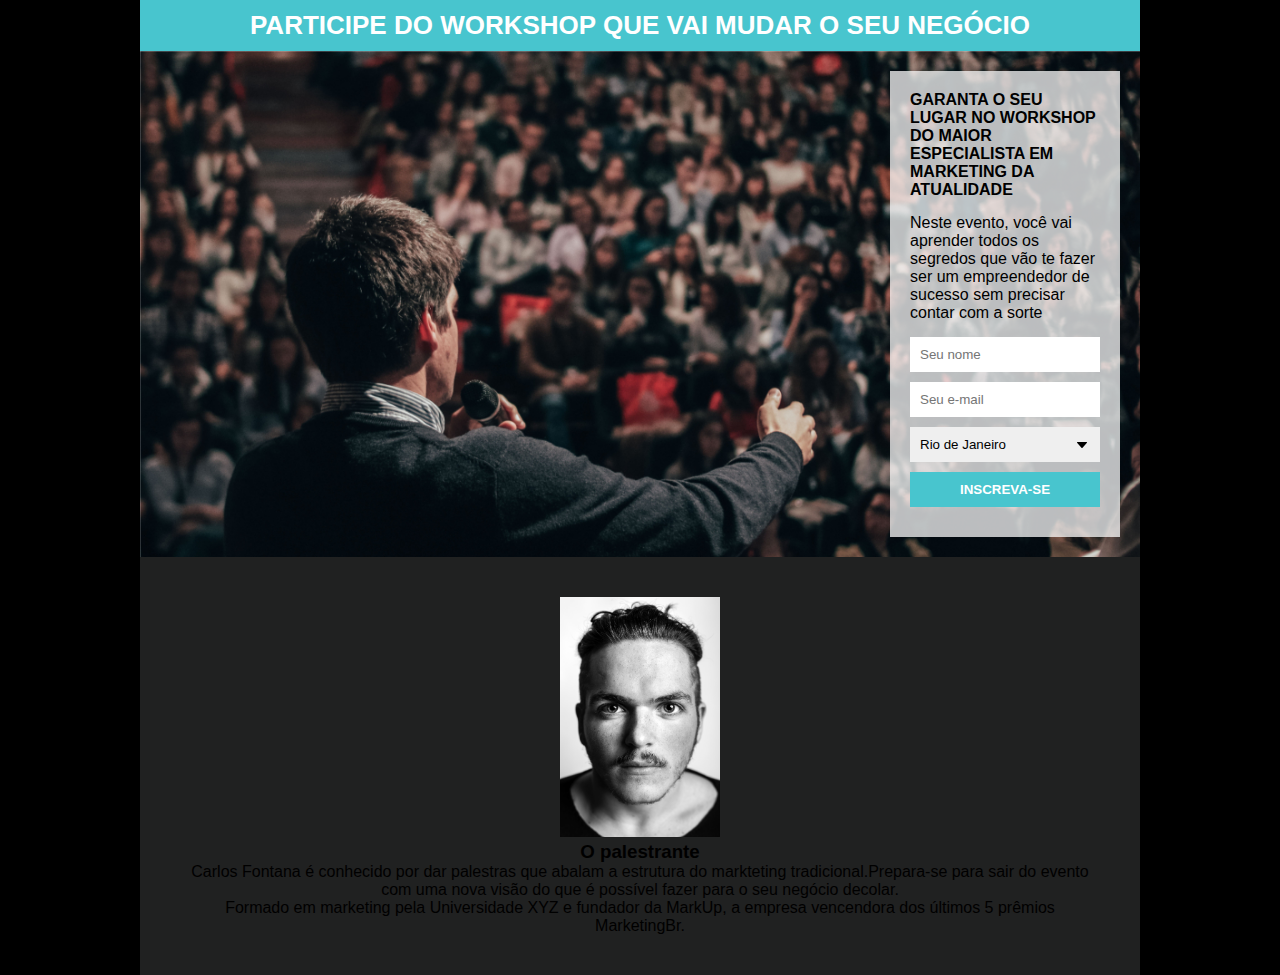
<file: index.html>
<!DOCTYPE html>
<html lang="pt-br">

    <head>
        <meta charset="UTF-8">
        <meta name="viewport" content="width=device-width, initial-scale=1.0">
        <link rel="shortcut icon" href="imagens/images/ico.png" type="image/png">
        <link rel="stylesheet" href="style.css" type="text/css">
        <title>Workshop</title>
    </head>
    
    <body>
        <div class="container">
            <header>
                <h1 class="title">PARTICIPE DO WORKSHOP QUE VAI MUDAR O SEU NEGÓCIO</h1>
            </header>
            <section>
                <div class="formContainer">
                    <h2 class="mb">GARANTA O SEU LUGAR NO WORKSHOP DO MAIOR ESPECIALISTA EM MARKETING DA ATUALIDADE     
                    </h2>
                    <p class="mb">Neste evento, você vai aprender todos os segredos que vão te fazer ser um empreendedor de sucesso sem precisar contar com a sorte</p>
                    <form action="">
                        <input type="text" id="name" name="name" placeholder="Seu nome">
                        <input type="email" name="email" id="email" placeholder="Seu e-mail">
                        <select name="place" id="estados">
                            <option value="rj">Rio de Janeiro</option>
                            <option value="sp">São Paulo</option>
                        </select>
                        <input type="submit" value="INSCREVA-SE">
                    </form>
                </div>
            </section>
            <footer>
                <img class="picture" src="imagens/images/face.jpg" alt="foto do palestrante">
                <div>
                    <h3>O palestrante</h3>
                    <p>Carlos Fontana é conhecido por dar palestras que abalam a estrutura do markteting tradicional.Prepara-se para sair do evento com uma nova visão do que é possível fazer para o seu negócio decolar.</p>
                    <p>Formado em marketing pela Universidade XYZ e fundador da MarkUp, a empresa vencendora dos últimos 5 prêmios MarketingBr.</p>
                </div>
            </footer>
        </div>
    </body>
</html>
</file>
<file: style.css>
*{
    margin: 0;
    padding: 0;
    box-sizing: border-box;
}

.container{
    max-width: 1000px;
    margin:auto;
}

body{
    size: 400px;
    background-color: black;
    font-family: Arial, Helvetica, sans-serif;
}

header{
    background-color: #48C5CE;
    text-align: center;
    color: white;
    padding: 10px;
}

.title{
    font-size: 26px;
}

section{
    padding: 20px;
    background-image: url('imagens/images/people.jpg');
    background-size: cover;
    overflow: hidden;
}

.formContainer{
    max-width: 230px;
    background-color: #FFFFFFBB;
    float: right;
    padding: 20px;
}

h2{
    font-size: 16px;
}

.mb{
    margin-bottom: 15px;
}

input, select{
    width: 100%;
    box-sizing: border-box;
    padding: 10px;
    border: none;
    margin-bottom: 10px;
}

input[type="submit"]{
    background-color: #48C5CE;
    color: white;
    font-weight: bold;
}

select{
    appearance: none;
    -webkit-appearance: none;
    -moz-appearance: none;
    background-image: url('imagens/images/arrow.jpg');
    background-repeat: no-repeat;
    background-position: calc(100% - 10px) center;
}

footer{
    background-color: #202121;
    padding: 40px;
    text-align: center;
}

.picture{
    width: 160px;
}

.description{
    display: inline-block;
    max-width: 40%;
    text-align: left;
    color:white;
    margin-left: 40px;
}

.description p, .description h3{
    margin-bottom: 20px;
}

.description h3{
    font-size: 25px;
}

/* media query da section */

@media screen and (max-width: 430px){

    section{
        display: flex;
        justify-content: center;
        align-items: center;
    }

    .description{
        padding: 0;
        max-width: 350px;
        margin-left: 0;
        display: block;

    }

     .description h3{
        text-align: center;
    } 
}
</file>
